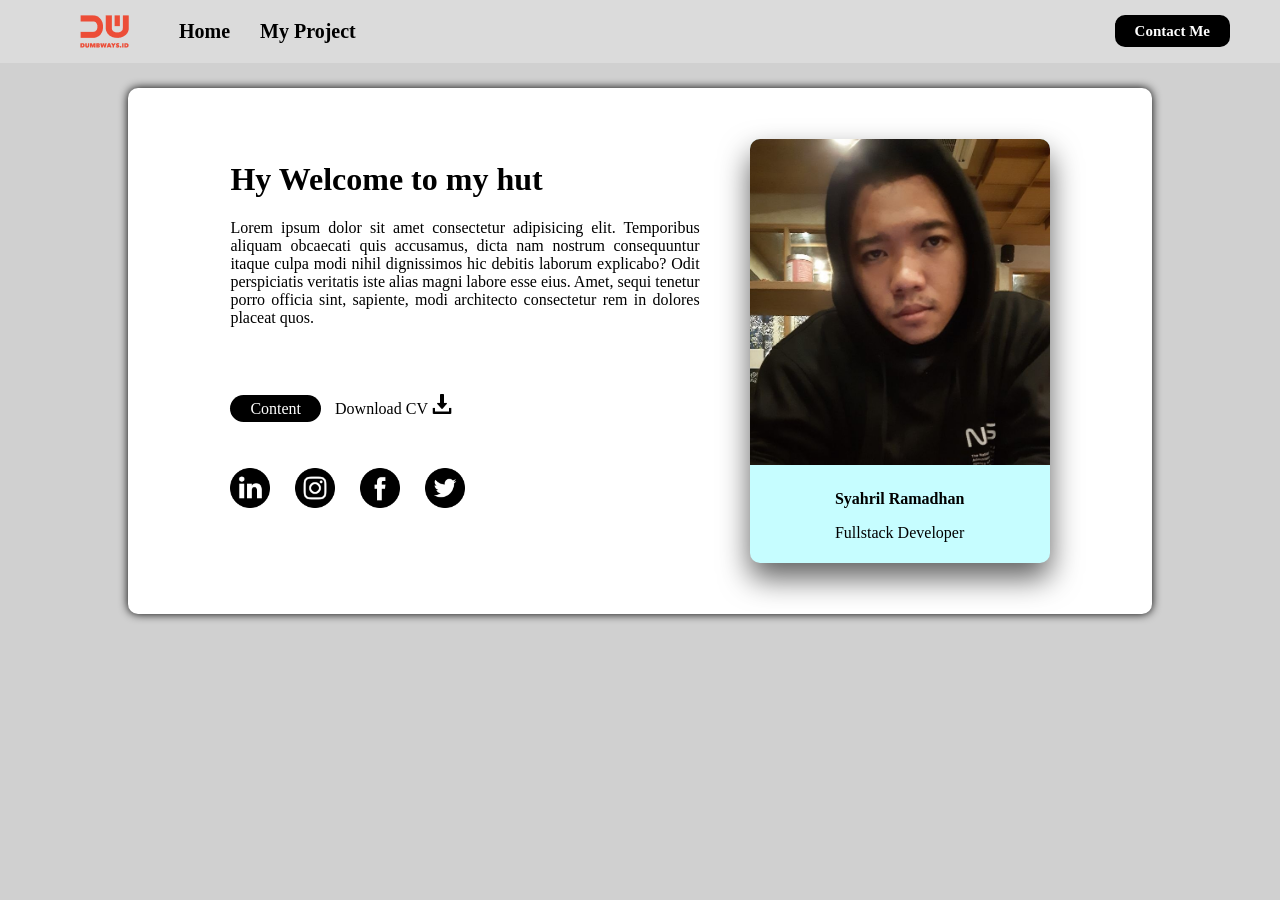
<file: index.html>
<!DOCTYPE html>
<html>
    <head>
        <title>Home</title>
    </head>
    <style>
        
    </style>
    <link rel="stylesheet" href="./css/style.css">
    <body class="bodyIndex">
        <nav>
            <div class="nav-left">
                <ul>
                    <img src="./assets/logo.png" alt="logo" >
                    <li><a href="./index.html">Home</a></li>
                    <li><a href="./myProject.html">My Project</a></li>
                </ul>
            </div>
            <div class="nav-right">
                <a href="./contactMe.html">Contact Me</a>
            </div>
        </nav>
    
    <div class="body">
        <div id="box" class="box">
            <div id="content" class="content">
                <div class="grid-container">
                    <div class="item1">
                        <h1>Hy Welcome to my hut</h1>
                        <p>Lorem ipsum dolor sit amet consectetur adipisicing elit. Temporibus aliquam obcaecati quis accusamus, dicta nam nostrum  consequuntur itaque culpa modi nihil dignissimos hic debitis laborum explicabo? Odit perspiciatis veritatis iste alias magni     labore esse eius. Amet, sequi tenetur porro officia sint, sapiente, modi architecto consectetur rem in dolores placeat quos.</p> 
                    </div>
                    <div class="item2">
                        <a href="contactMe.html" class="button">Content</a>
                        <a>Download CV</a>
                            <a href="#" target="_blank">
                                <img src="./assets/download.png" alt="Hooh" class="downLogo"/>
                            </a>
                    </div>
                    <div id="mediaSocial" class="item3">
                        <a href="https://www.linkedin.com/in/syahril-ramadhan-410385250/">
                            <img src="./assets/linkedin.png" class="medsos" alt="">
                        </a>
                        <a href="https://www.instagram.com/syhrlkywr/">
                            <img src="./assets/instagram.png" class="medsos" alt="">
                        </a>
                        <a href="https://web.facebook.com/Rodyulo/">
                            <img src="./assets/facebook.png" class="medsos" alt="">
                        </a>
                        <a href="https://www.twitter.com/">
                            <img src="./assets/twitter.png" class="medsos"alt="">
                        </a>
                    </div>
                    <div id="card" class="item4">
                        <div
                        id="profile">
                        <img src="./assets/profile.jpg" class="profile"/>
                        </div>
                        <div id="name" class="name">
                            <p><b>Syahril Ramadhan</b></p>
                            <p>Fullstack Developer</p>
                        </div>
                    </div>
                  </div>
            </div>
        </div>
    </div>
    </body>

</html>
</file>
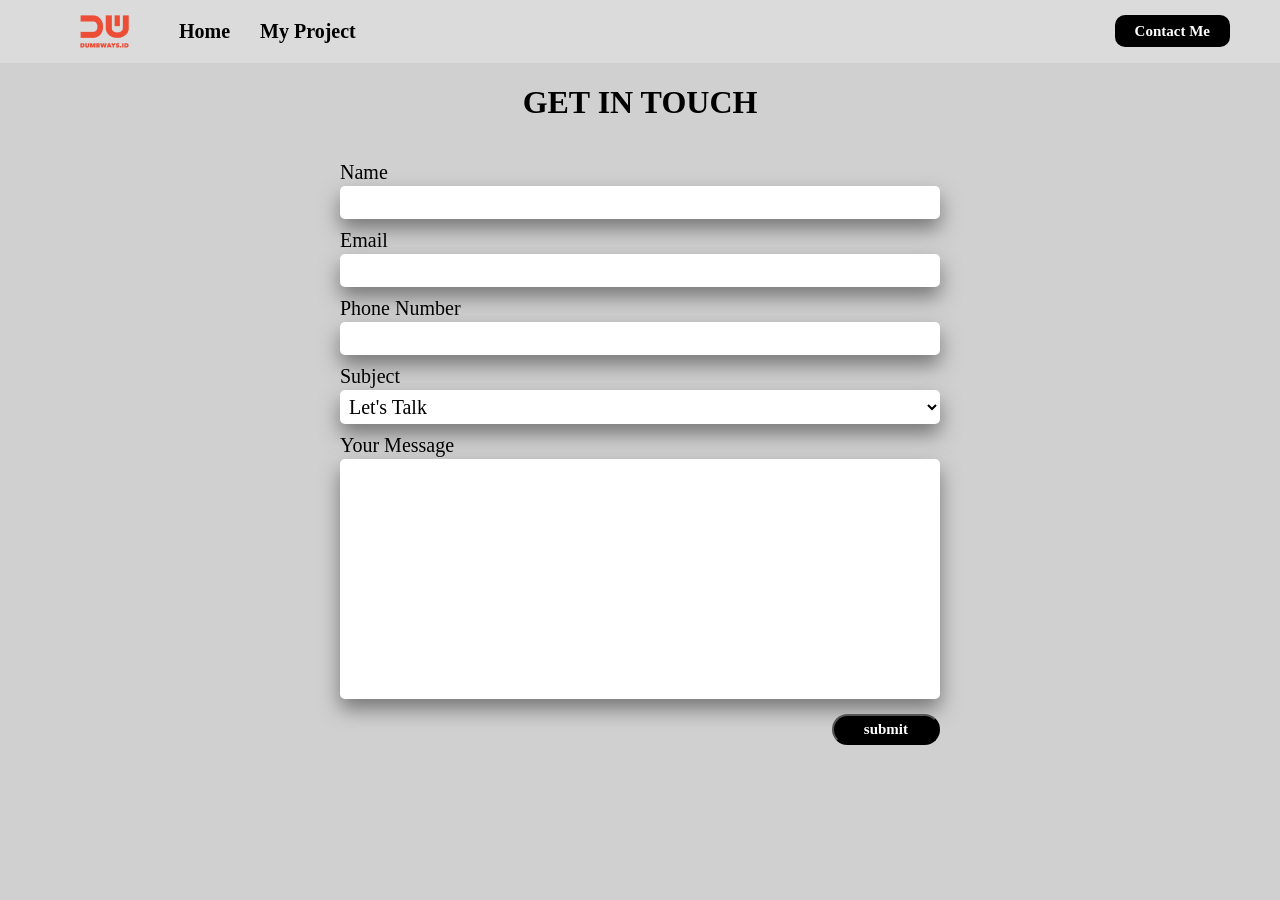
<file: contactMe.html>
<!DOCTYPE html>
<html>
    <head>
        <title>Contact Me</title>
    </head>
    <link rel="stylesheet" href="./css/style.css">
    <body class="bodyIndex"> 
        <nav>
            <div class="nav-left">
                <ul>
                    <img src="./assets/logo.png" alt="logo" >
                    <li><a href="./index.html">Home</a></li>
                    <li><a href="./myProject.html">My Project</a></li>
                </ul>
            </div>
            <div class="nav-right">
                <a href="./contactMe.html">Contact Me</a>
            </div>
        </nav>
        <center><h1>GET IN TOUCH</h1></center>
        
            <form class="form">
                <div>
                    <label for="Name">Name</label>
                    <input type="text" class="input" id="name">
                </div>
                <div>
                    <label for="Email">Email</label>
                    <input type="email" class="input" id="email">
                </div>
                <div>
                    <label for="Phone Number">Phone Number</label>
                    <input type="text" class="input" id="phone">
                </div>
                <div>
                    <label for="Subject">Subject</label> 
                    <select name="subject" id="subject" class="input">
                        <option value="Let's Talk">Let's Talk</option>
                        <option value="Let's Colaboration">Let's Colaboration</option>
                        <option value="I'm Hiring">I'm Hiring</option>
                    </select>
                </div>
                <div>
                    <label for="Your Message">Your Message</label> 
                    <textarea name="Message" id="message" cols="30" rows="10" class="input" style="resize:none;"></textarea>
                </div>
                <div class="buttonSubmit">
                    <button type="button" class="submit" onclick="getData()">submit</button>
                </div>
            </form>
    </body>
    <script src="./js/scripts.js"></script>
</html>
</file>
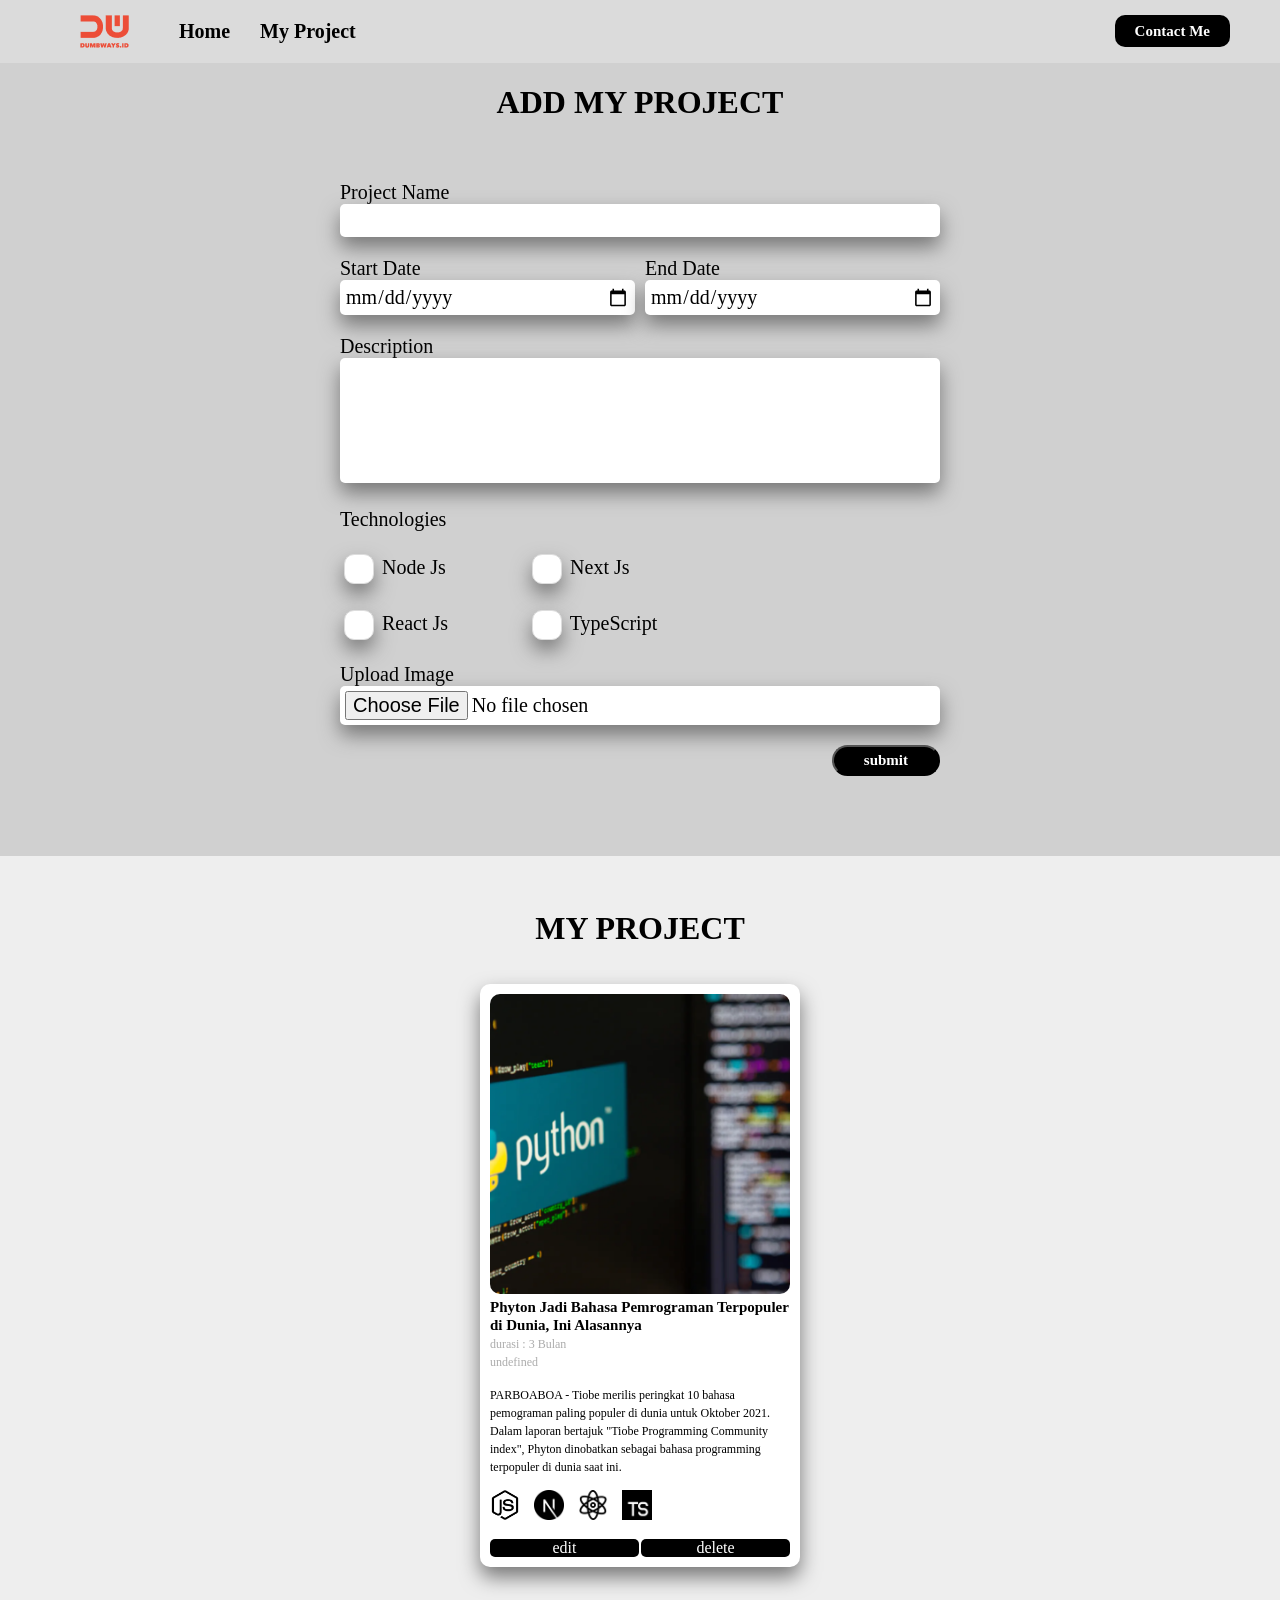
<file: myProject.html>
<!DOCTYPE html>
<html>
    <head>
        <title>My Project</title>
    </head>
    <link rel="stylesheet" href="./css/style.css">
    <body class="bodyP" onload="test()"> 
        <nav>
            <div class="nav-left">
                <ul>
                    <img src="./assets/logo.png" alt="logo" >
                    <li><a href="./index.html">Home</a></li>
                    <li><a href="./myProject.html">My Project</a></li>
                </ul>
            </div>
            <div class="nav-right">
                <a href="./contactMe.html">Contact Me</a>
            </div>
        </nav>

        <center><h1>ADD MY PROJECT</h1></center>
            <form class="formP field" onsubmit="getBlog(event)">
                <div class='field'>
                    <label>Project Name</label>
                    <input type="text" class="text-input" id="title">
                </div>
                <div class='field half'>
                    <label>Start Date</label>
                    <input type="date" class="text-input " id="start">
                </div>
                <div class='field half'>
                    <label>End Date</label>
                    <input type="date" class="text-input" id="end">
                </div>
                <div class='field'>
                    <label>Description</label> 
                    <textarea name="description" id="description" cols="30" rows="5" class="text-input" style="resize:none;"></textarea>
                </div>
                <div class='field'>
                    <label>Technologies</label>
                </div>
                <div class='field cek'>
                    <div>
                        <input type="checkbox" class="inputBox" id="nodeBox">
                        <label for="nodeCheckbox">Node Js</label>
                    </div>
                    <div>
                        <input type="checkbox" class="inputBox" value="next" id="nextBox">
                        <label for="nextCheckbox">Next Js</label>
                    </div>
                    <div>
                        <input type="checkbox" class="inputBox" value="react" id="reactBox">
                        <label for="showImage">React Js</label>
                    </div>
                    <div>
                        <input type="checkbox" class="inputBox" value="typeScript" id="typeBox">
                        <label for="typeScriptCheckbox">TypeScript</label>
                    </div>
                </div>
                <div class="field">
                    <label>Upload Image</label>
                    <input type="file" class="text-input" id="img" required>
                </div>
                <div class="field">
                    <button type="submit" class="submitProject" >submit</button>
                </div>
            </form>

            <div class="bodyProject">
                <center><h1>MY PROJECT</h1></center>
                <div class="BP" id="content">
                    
                </div>
            </div>
    </body>
    <script src="./js/scripts.js"></script>
</html>
</file>
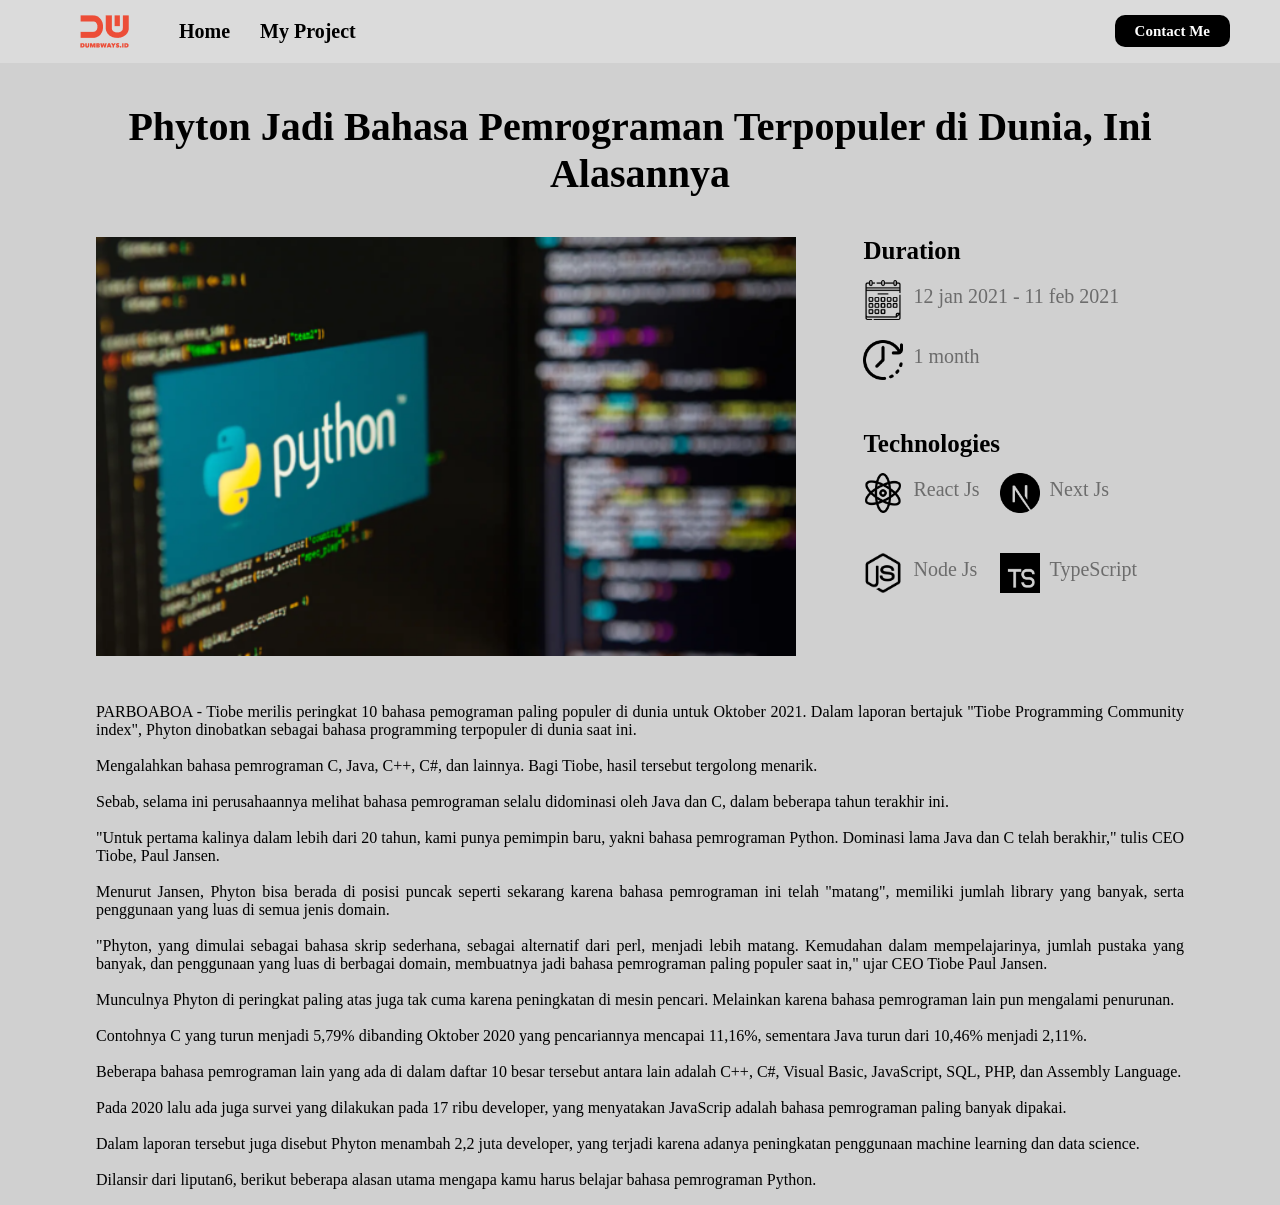
<file: projectDetail.html>
<!DOCTYPE html>
<html>
    <head>
        <title>Project Detail</title>
    </head>
    <link rel="stylesheet" href="./css/style.css">
    <body class="bodyIndex"> 
        <nav>
            <div class="nav-left">
                <ul>
                    <img src="./assets/logo.png" alt="logo" >
                    <li><a href="./index.html">Home</a></li>
                    <li><a href="./myProject.html">My Project</a></li>
                </ul>
            </div>
            <div class="nav-right">
                <a href="./contactMe.html">Contact Me</a>
            </div>
        </nav>
        <div class="bodyDetail">
            <p class="head">Phyton Jadi Bahasa Pemrograman Terpopuler di Dunia, Ini Alasannya</p>
            <div class="contentDetail">
                <div class="grid-item items1">
                    <img src="./assets/content.png" alt="content" id="content" class="contentImg">
                </div>
                <div class="grid-item items2">
                    <div class="headerDuration">
                        <label for="duration" >Duration</label>
                    </div>
                    <div class="bodyDuration">
                        <img src="./assets/calendar.png" alt="logo" class="durationLogo">
                        <label for="duration" class="">12 jan 2021 - 11 feb 2021</label>
                    </div>
                    <div class="bodyDuration">
                        <img src="./assets/clock.png" alt="logo" class="durationLogo">
                        <label for="duration" class="">1 month</label>
                    </div>
                    <div class="grid-item items3">
                        <div class="headerTech">
                            <label for="duration" >Technologies</label>
                        </div>
                        <div class="bodyDuration dot">
                            <div class="bodyDuration">
                                <img src="./assets/react.png" alt="" class="techLogo">
                                <label for="nodeCheckbox">React Js</label>
                            </div>
                            <div class="bodyDuration">
                                <img src="./assets/next.png" alt="" class="techLogo">
                                <label for="nextCheckbox">Next Js</label>
                            </div>
                            <div class="bodyDuration">
                                <img src="./assets/node.png" alt="" class="techLogo">
                                <label for="reactCheckbox">Node Js</label>
                            </div>
                            <div class="bodyDuration">
                                <img src="./assets/typescript.png" alt="" class="techLogo">
                                <label for="typescriptCheckbox">TypeScript</label>
                            </div>
                        </div>
                    </div>  
                </div>
                
                <div class="grid-item items4">
                    <p>
                        PARBOABOA - Tiobe merilis peringkat 10 bahasa pemograman paling populer di dunia untuk Oktober 2021. Dalam laporan bertajuk "Tiobe Programming Community index", Phyton dinobatkan sebagai bahasa programming terpopuler di dunia saat ini.
                        <br>
                        <br>
                        Mengalahkan bahasa pemrograman C, Java, C++, C#, dan lainnya. Bagi Tiobe, hasil tersebut tergolong menarik.
                        <br>
                        <br>
                        Sebab, selama ini perusahaannya melihat bahasa pemrograman selalu didominasi oleh Java dan C, dalam beberapa tahun terakhir ini.
                        <br>
                        <br>
                        "Untuk pertama kalinya dalam lebih dari 20 tahun, kami punya pemimpin baru, yakni bahasa pemrograman Python. Dominasi lama Java dan C telah berakhir," tulis CEO Tiobe, Paul Jansen.
                        <br>
                        <br>
                        Menurut Jansen, Phyton bisa berada di posisi puncak seperti sekarang karena bahasa pemrograman ini telah "matang", memiliki jumlah library yang banyak, serta penggunaan yang luas di semua jenis domain.
                        <br>
                        <br>
                        "Phyton, yang dimulai sebagai bahasa skrip sederhana, sebagai alternatif dari perl, menjadi lebih matang. Kemudahan dalam mempelajarinya, jumlah pustaka yang banyak, dan penggunaan yang luas di berbagai domain, membuatnya jadi bahasa pemrograman paling populer saat in," ujar CEO Tiobe Paul Jansen.
                        <br>
                        <br>
                        Munculnya Phyton di peringkat paling atas juga tak cuma karena peningkatan di mesin pencari. Melainkan karena bahasa pemrograman lain pun mengalami penurunan.
                        <br>
                        <br>
                        Contohnya C yang turun menjadi 5,79% dibanding Oktober 2020 yang pencariannya mencapai 11,16%, sementara Java turun dari 10,46% menjadi 2,11%.
                        <br>
                        <br>
                        Beberapa bahasa pemrograman lain yang ada di dalam daftar 10 besar tersebut antara lain adalah C++, C#, Visual Basic, JavaScript, SQL, PHP, dan Assembly Language.
                        <br>
                        <br>
                        Pada 2020 lalu ada juga survei yang dilakukan pada 17 ribu developer, yang menyatakan JavaScrip adalah bahasa pemrograman paling banyak dipakai.
                        <br>
                        <br>
                        Dalam laporan tersebut juga disebut Phyton menambah 2,2 juta developer, yang terjadi karena adanya peningkatan penggunaan machine learning dan data science.
                        <br>
                        <br>
                        Dilansir dari liputan6, berikut beberapa alasan utama mengapa kamu harus belajar bahasa pemrograman Python.
                    </p>
                    <script>
                        
                    </script>
                </div>
              </div>
        </div>
    </body>
    <script src="./js/scripts.js">
        
    </script>
</html>
</file>
<file: css/style.css>
/* MY DETAIL */
.bodyDetail{
    margin: 0 auto;
    max-width: 85%;
    display: flex;
    flex-direction: column;
}

.bodyDetail .head{
    font-size: 40px;
    font-weight: bold;
    text-align: center;
}

.bodyDetail .contentDetail .items1{
    width: 700px;
    height: 450px;
    object-fit: cover;
}

.bodyDetail .contentDetail{
    display: grid;
    
}

.grid-item {
    display: flex;
    flex-direction: column;
  }
  
  .items1 {
    grid-column: 1;
    grid-row: 1 ;
  }
  
  .items2 {
    grid-column: 2;
    grid-row: 1 ;
  }

  .items2 .headerDuration{
    font-size: 25px;
    font-weight: bold;
    margin-bottom: 15px;
  }

  
  .items2 .bodyDuration{
      font-size: 20px;
      display: flex;
      margin-bottom: 20px;
    }

    .items2 .bodyDuration label{
        margin-top: 5px;
        margin-left: 10px;
        color: #6c6c6c;
      }
    
      .items2 .durationLogo{
      width: 40px;
    }

.headerTech{
    font-size: 25px;
    font-weight: bold;
    margin-bottom: 15px;
    margin-top: 30px;
  }

.techLogo{
    width: 40px;
  }

  .items3 .bodyDuration{
    font-size: 20px;
    display: flex;
  }

  .items3 .bodyDuration.dot{
    display: grid;
    justify-content: start;
    gap: 20px 1em;
    grid-template-columns: auto auto;
}

  .items3 .bodyDuration label{
      margin-top: 5px;
      margin-left: 10px;
      color: #6c6c6c;
    }
  
  .items4 {
    grid-column: 1 / span 2;
    grid-row: 3;
    text-align: justify;
  }

  .items4 p{
    font-size: 16px;
  }

/* MY PROJECT */
.bodyP{
    background-color: #d0d0d0;
    margin: 0;
    font-family: comic sans ms;
}

.formP {
    font-size: 20px;
    max-width: 30em;
    margin: 3em auto;
    position: relative;
    display: flex;
    flex-flow: row wrap;
    justify-content: space-between;
    align-items: flex-end;
    
}

.formP .text-input{
    width: 100%;
    box-sizing: border-box;
    padding: 5px;
    border-radius: 5px;
    border: none;
    background-color: rgb(255, 255, 255);
    font-family: Comic Sans Ms;
    font-size: 20px;
    box-shadow: 0 10px 20px rgb(119, 119, 119);
}

.formP .field {
    width: 100%;
    margin: 0 0 1em 0;
}
.formP .field.half {
    width: calc(50% - 5px);
}

.formP .submitProject{
    float: right;
}

.cek{
    display: grid;
    justify-content: start;
    gap: 1em 4em;
    grid-template-columns: auto auto;
}

.submitProject{
    font-family: Comic Sans Ms;
    border-radius: 20px;
    padding: 5px 30px;
    background-color: black;
    color: white;
    text-decoration: none;
    transition: 0.3s;
    font-weight: bold;
    font-size: 15px;
}

.inputBox{
    width: 30px;
    height: 30px;
    background-color: white;
    border-radius: 10px;
    vertical-align: middle;
    border: 1px solid #ddd;
    appearance: none;
    -webkit-appearance: none;
    outline: none;
    cursor: pointer;
    box-shadow: 0 10px 20px rgb(119, 119, 119);
}

.inputBox:checked {
    background-color: gray;
}

.bodyProject{
    background-color: rgb(238, 238, 238);
    margin: 0 auto;
    padding: 2em;
}

.BP{
    display: grid;
    flex-direction: center;
    justify-content: center;
    grid-template-columns: auto auto auto;
}
.BP2{
    display: grid;
    flex-direction: center;
    justify-content: center;
    grid-template-columns: auto auto;
}

.BP .item{
    background-color: #ffffff;
    max-width:min-content;
    margin: 1em 1em;
    padding: 10px;
    border-radius: 10px;
    box-shadow: 0 10px 20px rgb(119, 119, 119);
    display: flex;
    flex-direction: column;
    justify-content: space-between;
}

.BP .item .image{
    width: 300px;
    height: 300px;
    object-fit: cover;
    border-radius: 10px;
}


.BP .item .header .nameProj{
    font-size: 15px;
    font-weight: bold;
    cursor: pointer;
    text-decoration: none;
    color: #000000;
}

.BP .item .header .duration{
    font-size: 12px;
    color: #acacac;
    
}

.BP .item .description{
    font-size: 12px;
    color: #000000;
    padding-bottom: 15px;
    text-align: justify;
}

.BP .item .itemContent{
    padding: 15px 0;
}

.BP .item .logo{
    width: 30px;
    margin-right: 10px;
    margin-bottom: 15px;
}

.BP .item .contentButton{
    display: flex;
    justify-content: space-between;
}

.tombol{
    text-align: center;
    border-radius: 5px;
    background-color: black;
    color: white;
    text-decoration: none;
    transition: 0.3s;
    width: calc(50% - 1px);
    
}
/* MY PROJECT */
  
/* Contact ME */

.form{
    font-size: 20px;
    max-width: 30em;
    margin: 2em auto;
}

.input{
    
    width: 100%;
    box-sizing: border-box;
    padding: 5px;
    border-radius: 5px;
    border: none;
    background-color: rgb(255, 255, 255);
    font-family: Comic Sans Ms;
    font-size: 20px;
    margin-bottom: 10px;
    margin-top: 2px;
    box-shadow: 0 10px 20px rgb(119, 119, 119);
}

.submit{
    font-family: Comic Sans Ms;
    border-radius: 20px;
    padding: 5px 30px;
    background-color: black;
    color: white;
    text-decoration: none;
    transition: 0.3s;
    font-weight: bold;
    font-size: 15px;
}

.buttonSubmit{
    display: flex;
    justify-content: flex-end;
}

/* Contact ME */

/* Index */
.body{
    
    padding: 25px 10%;
}

.bodyIndex{
    background-color: #d0d0d0;
    margin: 0;
    font-family: comic sans ms;
}

.box{
    justify-content: center;
    background-color: white; 
    border-radius: 10px; 
    box-shadow: 0 0 10px black;
}

.content{
    padding: 5% 10%; 
    text-align: justify;
    
}

.button{
    border-radius: 20px;
    padding: 5px;
    padding-left: 20px;
    padding-right: 20px;
    background-color: black;
    color: white;
    text-decoration: none;
    transition: 0.3s;
    margin-right: 10px;
}

.button:hover{
    background-color: rgb(49, 187, 229);
}


.item3{
    display: flex;
}

.medsos{
    width: 40px;
    padding-right: 25px;
}

.item4{
    margin: auto;
    background-color: #C6FDFF;
    width: 300px;
    border-radius: 10px;
    box-shadow: 0 15px 30px rgb(96, 96, 96);
    grid-row-start: 1;
    grid-row-end: 4;
    grid-column-start: 2;
}

.grid-container {
    display: grid;
    grid-template-columns: auto auto;
    column-gap: 50px;
  }

.downLogo{
    width: 20px;
    height: 20px;
}

.profile{
    width: 300px;
    border-radius: 10px 10px 0 0;
}

.name{
    text-align: center;
    padding: 5px;
}

/* Index */

/* Navbar */

nav {
    display: flex;
    align-items:center;
    justify-content: space-between;
    background-color: #dbdbdb;
    padding: 0 40px;
    font-weight: bold;
    font-size: 15px;
}

nav img {
    margin-right: 50px;
}

.nav-left ul {
    display: flex;
    list-style-type: none;
    align-items: center;
}

.nav-left ul li {
    margin-right: 30px;
    font-size: 20px;
}

.nav-left a {
    text-decoration: none;
    color: black;
}

.nav-right a {
    border-radius: 10px;
    padding: 8px 20px; 
    margin-top: 20px;
    background-color: black;
    color: white;
    text-decoration: none;
    transition: 0.3s;
    margin-right: 10px;
}

/* Navbar */
</file>
